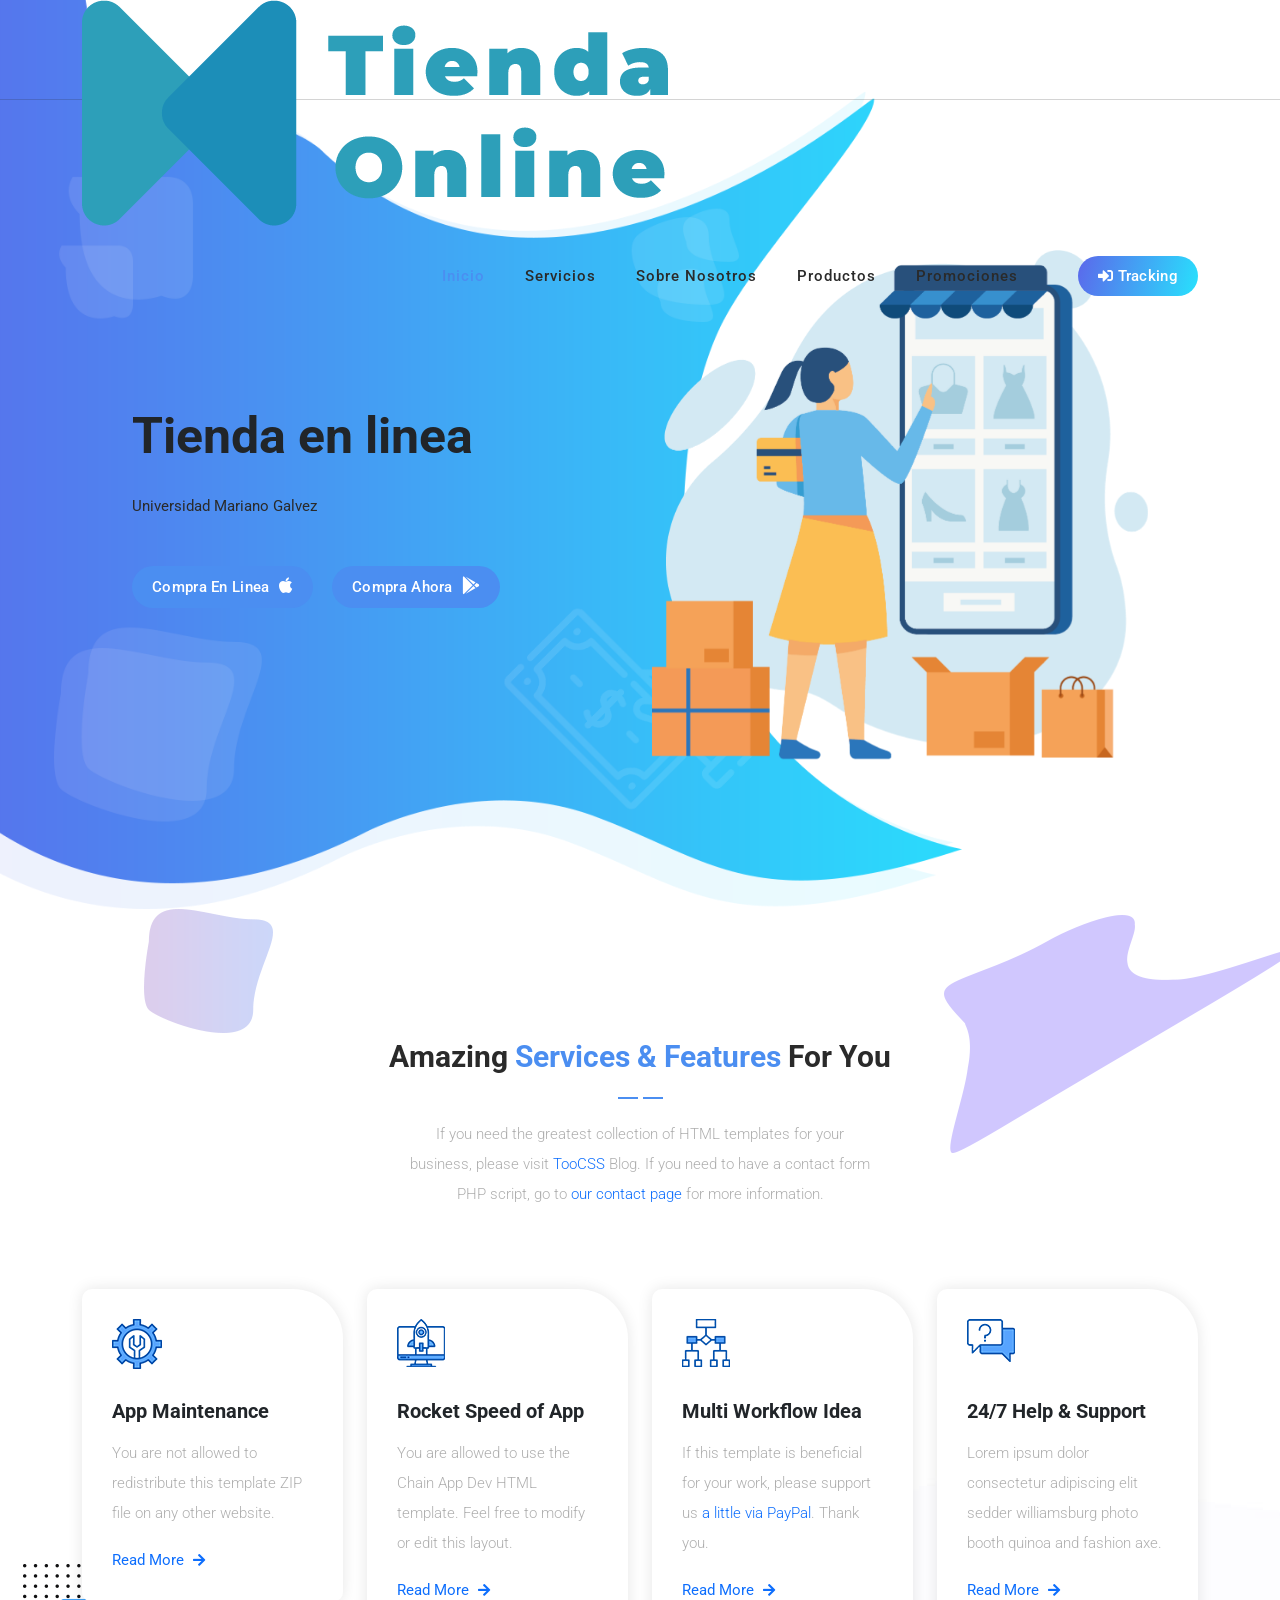
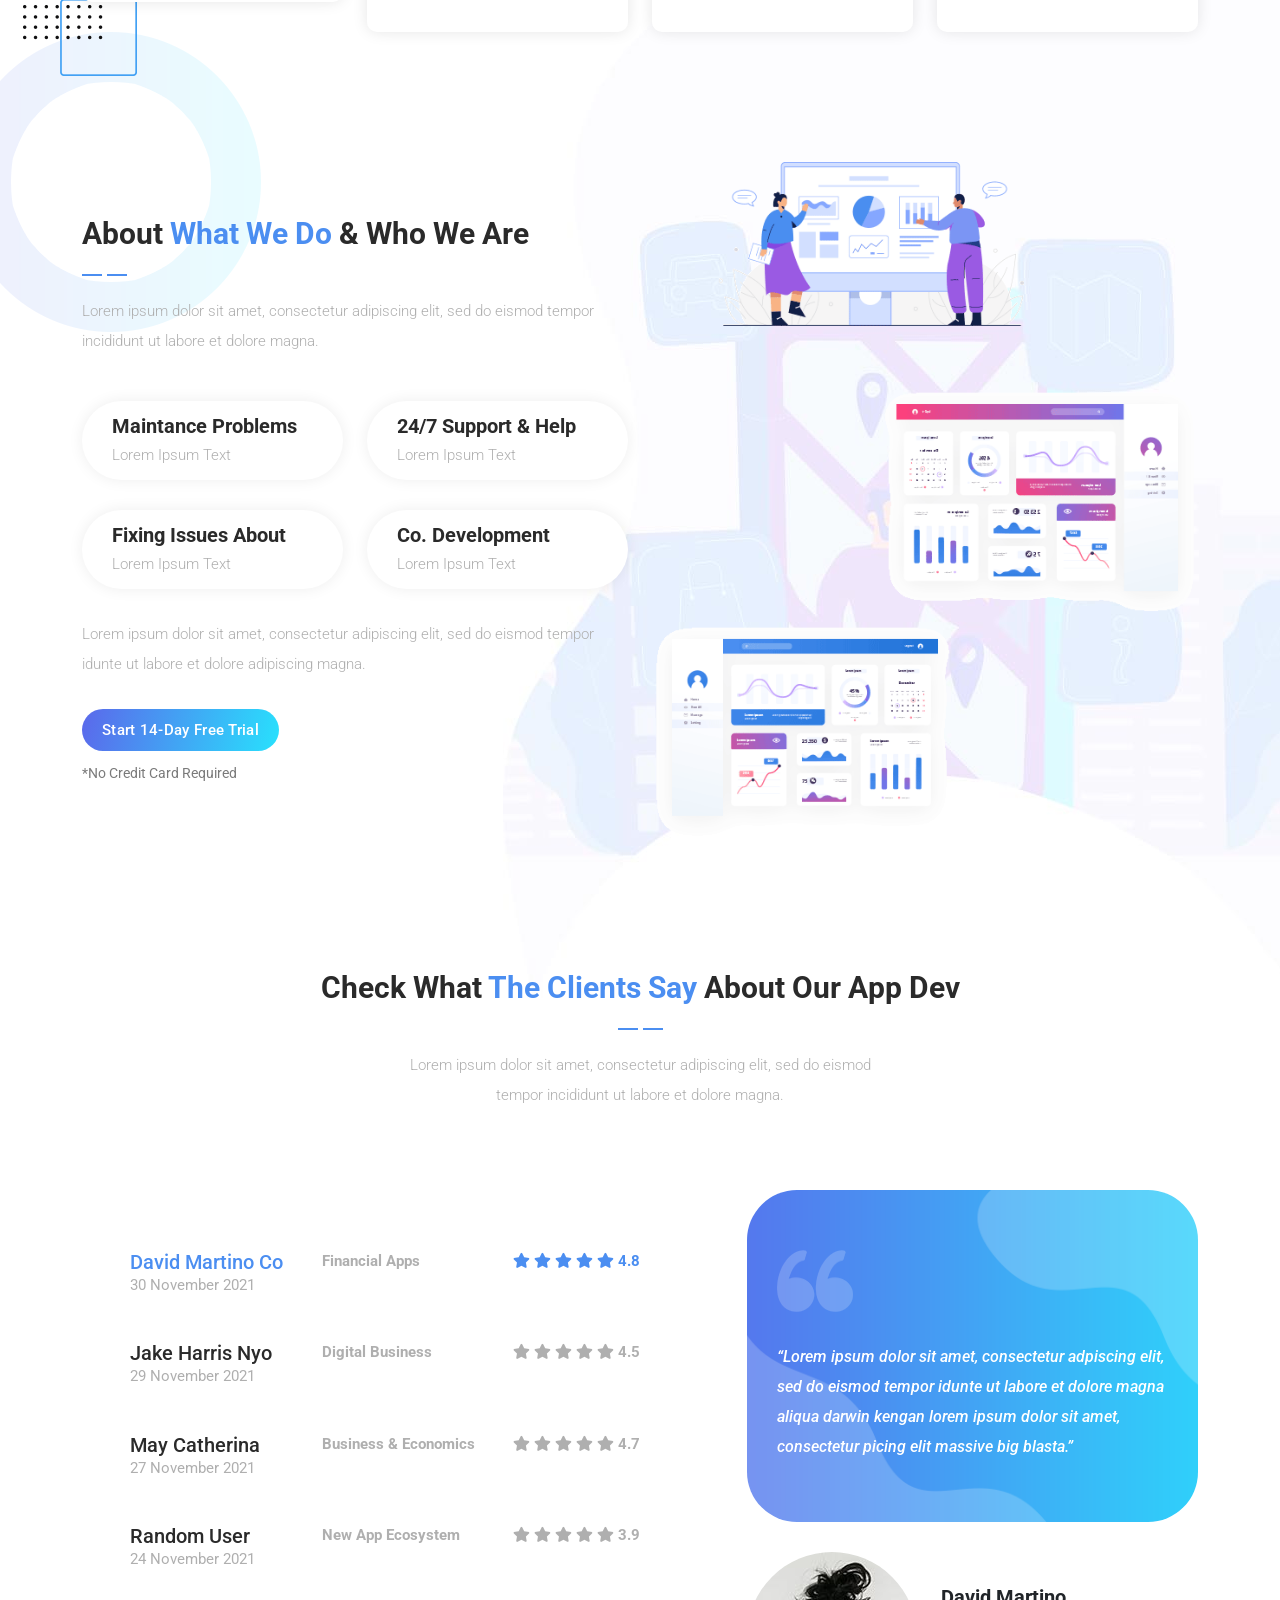
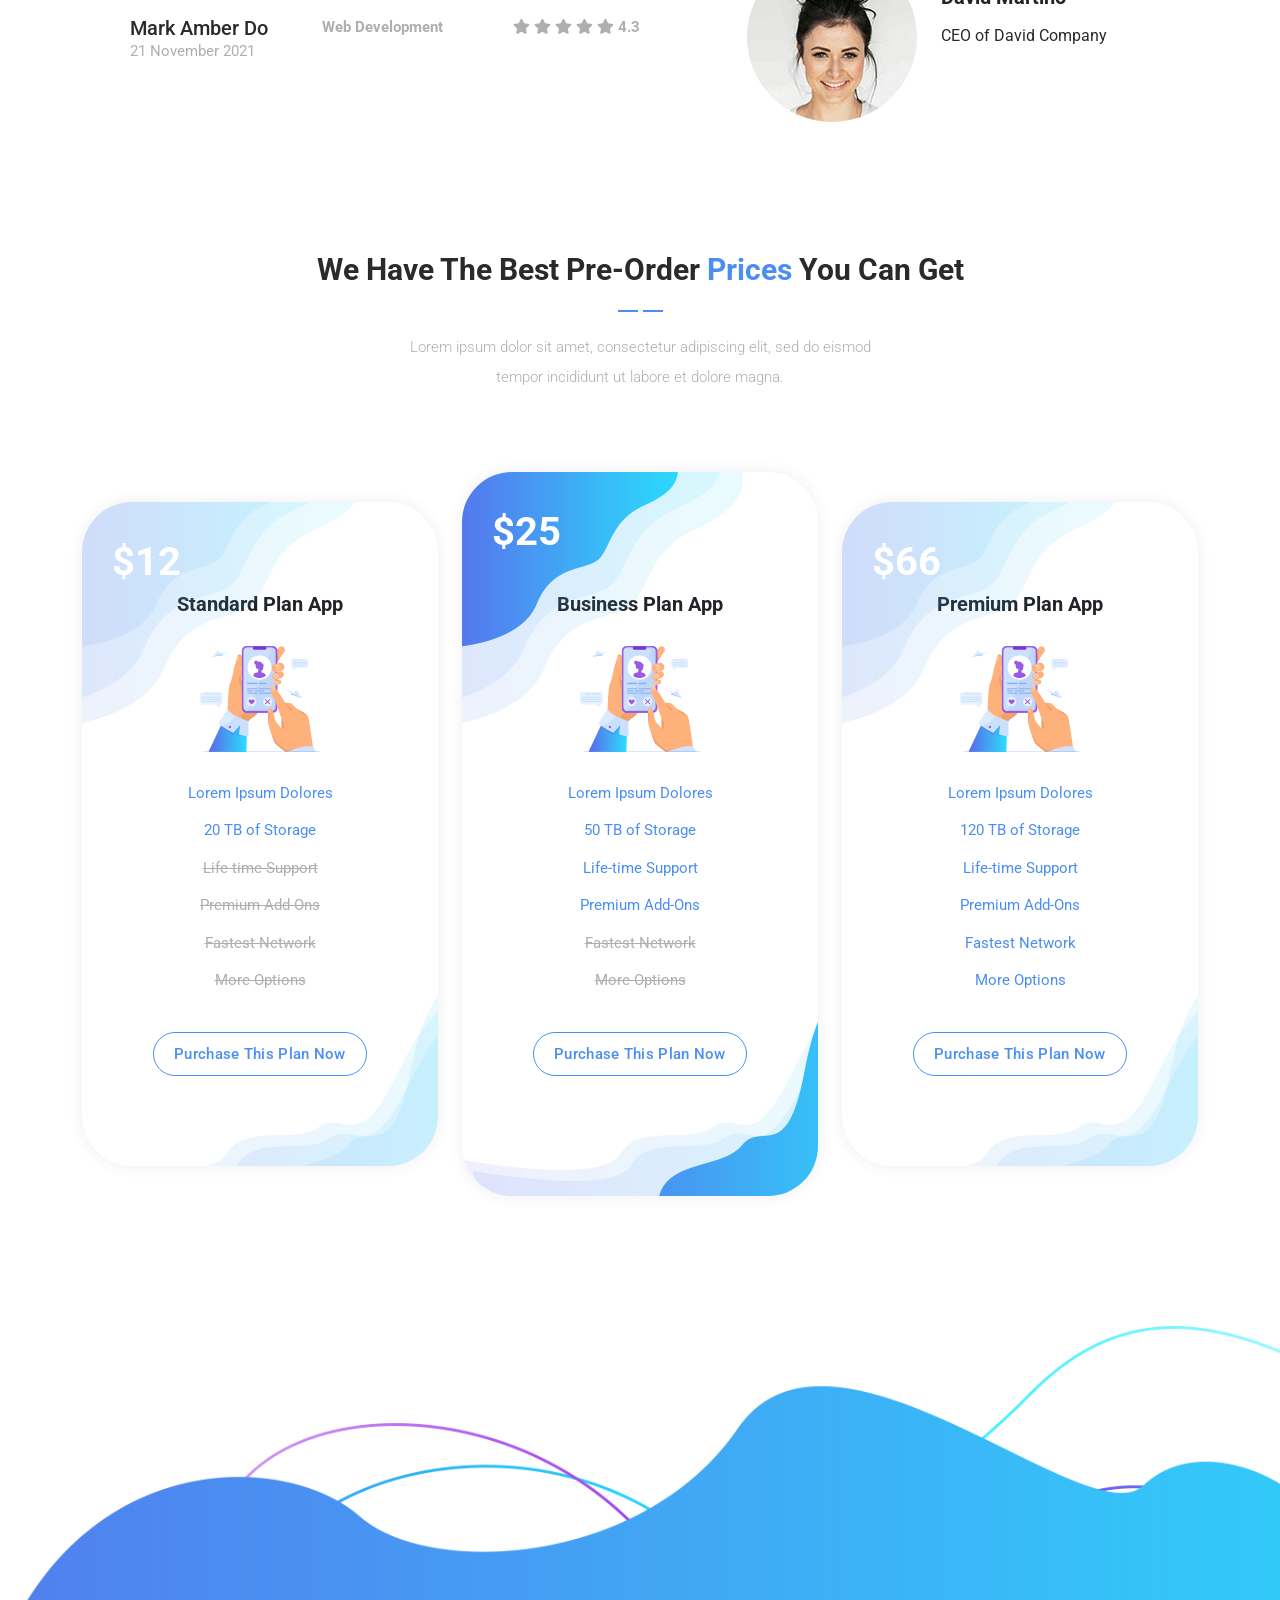
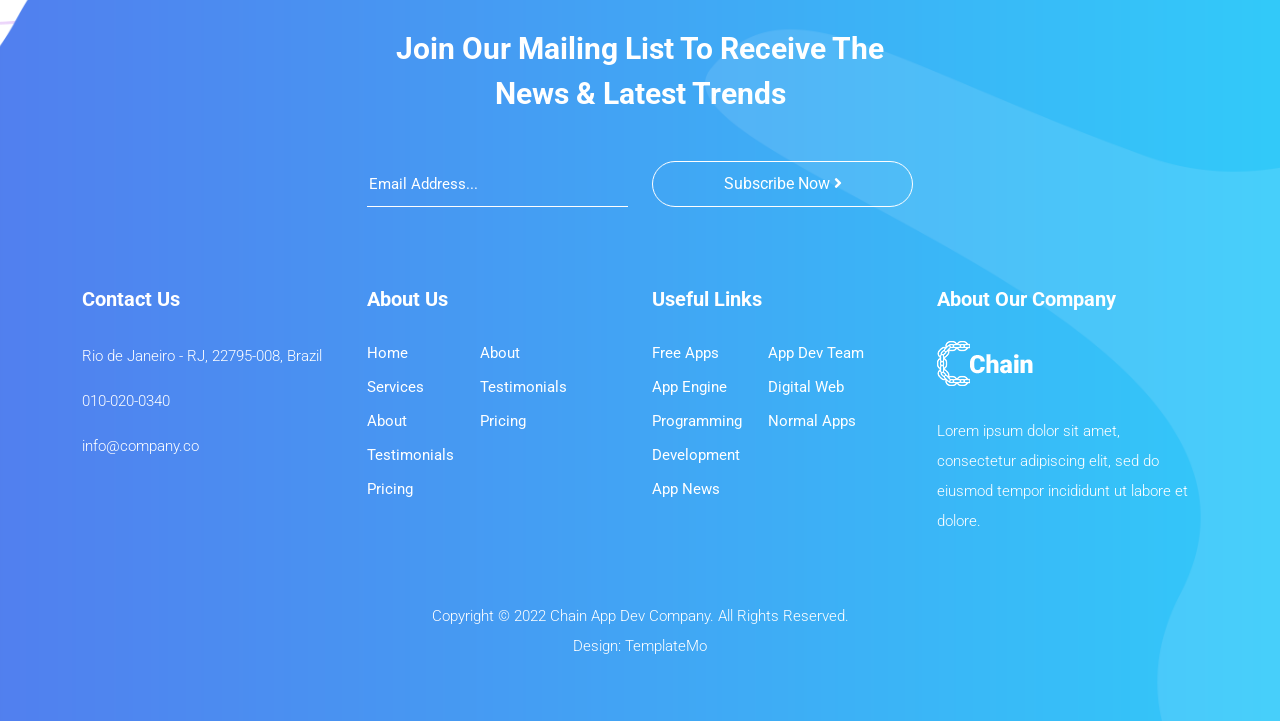
<file: PROYECTO/backup.html>
<!DOCTYPE html>
<html lang="en">

  <head>

    <meta charset="UTF-8">
    <meta name="viewport" content="width=device-width, initial-scale=1, shrink-to-fit=no">
    <meta name="description" content="">
    <meta name="author" content="">
    <link rel="preconnect" href="https://fonts.googleapis.com">
    <link rel="preconnect" href="https://fonts.gstatic.com" crossorigin>
    <link href="https://fonts.googleapis.com/css2?family=Roboto:wght@100;300;400;500;700;900&display=swap" rel="stylesheet">

    <title>tienda en linea</title>

    <!-- Bootstrap core CSS -->
    <link href="vendor/bootstrap/css/bootstrap.min.css" rel="stylesheet">

<!--

TemplateMo 570 Chain App Dev

https://templatemo.com/tm-570-chain-app-dev

-->

    <!-- Additional CSS Files -->
    <link rel="stylesheet" href="https://use.fontawesome.com/releases/v5.8.1/css/all.css" integrity="sha384-50oBUHEmvpQ+1lW4y57PTFmhCaXp0ML5d60M1M7uH2+nqUivzIebhndOJK28anvf" crossorigin="anonymous">
    <link rel="stylesheet" href="assets/css/templatemo-chain-app-dev.css">
    <link rel="stylesheet" href="assets/css/animated.css">
    <link rel="stylesheet" href="assets/css/owl.css">

  </head>

<body>

  <!-- ***** Preloader Start ***** -->
  <div id="js-preloader" class="js-preloader">
    <div class="preloader-inner">
      <span class="dot"></span>
      <div class="dots">
        <span></span>
        <span></span>
        <span></span>
      </div>
    </div>
  </div>
  <!-- ***** Preloader End ***** -->

  <!-- ***** Header Area Start ***** -->
  <header class="header-area header-sticky wow slideInDown" data-wow-duration="0.75s" data-wow-delay="0s">
    <div class="container">
      <div class="row">
        <div class="col-12">
          <nav class="main-nav">
            <!-- ***** Logo Start ***** -->
            <a href="index.html" class="logo">
              <img src="assets/images/logo.png" alt="Chain App Dev">
            </a>
            <!-- ***** Logo End ***** -->
            <!-- ***** Menu Start ***** -->
            <ul class="nav">
              <li class="scroll-to-section"><a href="#top" class="active">inicio</a></li>
              <li class="scroll-to-section"><a href="#services">servicios</a></li>
              <li class="scroll-to-section"><a href="#about">sobre nosotros</a></li>
              <li class="scroll-to-section"><a href="#pricing">productos</a></li>
              <li class="scroll-to-section"><a href="#newsletter">promociones</a></li>
              <li><div class="gradient-button"><a id="modal_trigger" href="#modal"><i class="fa fa-sign-in-alt"></i> tracking</a></div></li> 
            </ul>        
            <a class='menu-trigger'>
                <span>Menu</span>
            </a>
            <!-- ***** Menu End ***** -->
          </nav>
        </div>
      </div>
    </div>
  </header>
  <!-- ***** Header Area End ***** -->
  
  <div id="modal" class="popupContainer" style="display:none;">
    <div class="popupHeader">
        <span class="header_title">Login</span>
        <span class="modal_close"><i class="fa fa-times"></i></span>
    </div>

    <section class="popupBody">
        <!-- Social Login -->
        <div class="social_login">
            <div class="">
                <a href="#" class="social_box fb">
                    <span class="icon"><i class="fab fa-facebook"></i></span>
                    <span class="icon_title">Connect with Facebook</span>

                </a>

                <a href="#" class="social_box google">
                    <span class="icon"><i class="fab fa-google-plus"></i></span>
                    <span class="icon_title">Connect with Google</span>
                </a>
            </div>

            <div class="centeredText">
                <span>Or use your Email address</span>
            </div>

            <div class="action_btns">
                <div class="one_half"><a href="#" id="login_form" class="btn">Login</a></div>
                <div class="one_half last"><a href="#" id="register_form" class="btn">Sign up</a></div>
            </div>
        </div>

        <!-- Username & Password Login form -->
        <div class="user_login">
            <form>
                <label>Email / Username</label>
                <input type="text" />
                <br />

                <label>Password</label>
                <input type="password" />
                <br />

                <div class="checkbox">
                    <input id="remember" type="checkbox" />
                    <label for="remember">Remember me on this computer</label>
                </div>

                <div class="action_btns">
                    <div class="one_half"><a href="#" class="btn back_btn"><i class="fa fa-angle-double-left"></i> Back</a></div>
                    <div class="one_half last"><a href="#" class="btn btn_red">Login</a></div>
                </div>
            </form>

            <a href="#" class="forgot_password">Forgot password?</a>
        </div>

        <!-- Register Form -->
        <div class="user_register">
            <form>
                <label>Full Name</label>
                <input type="text" />
                <br />

                <label>Email Address</label>
                <input type="email" />
                <br />

                <label>Password</label>
                <input type="password" />
                <br />

                <div class="checkbox">
                    <input id="send_updates" type="checkbox" />
                    <label for="send_updates">Send me occasional email updates</label>
                </div>

                <div class="action_btns">
                    <div class="one_half"><a href="#" class="btn back_btn"><i class="fa fa-angle-double-left"></i> Back</a></div>
                    <div class="one_half last"><a href="#" class="btn btn_red">Register</a></div>
                </div>
            </form>
        </div>
    </section>
</div>

  <div class="main-banner wow fadeIn" id="top" data-wow-duration="1s" data-wow-delay="0.5s">
    <div class="container">
      <div class="row">
        <div class="col-lg-12">
          <div class="row">
            <div class="col-lg-6 align-self-center">
              <div class="left-content show-up header-text wow fadeInLeft" data-wow-duration="1s" data-wow-delay="1s">
                <div class="row">
                  <div class="col-lg-12">
                    <h2>Tienda en linea</h2>
                    <p>Universidad Mariano Galvez</p>
                  </div>
                  <div class="col-lg-12">
                    <div class="white-button first-button scroll-to-section">
                      <a href="#contact">Compra en linea <i class="fab fa-apple"></i></a>
                    </div>
                    <div class="white-button scroll-to-section">
                      <a href="#contact">compra ahora <i class="fab fa-google-play"></i></a>
                    </div>
                  </div>
                </div>
              </div>
            </div>
            <div class="col-lg-6">
              <div class="right-image wow fadeInRight" data-wow-duration="1s" data-wow-delay="0.5s">
                <img src="assets/images/fondo.png" alt="50%" width="10%" height="10%">
              </div>
            </div>
          </div>
        </div>
      </div>
    </div>
  </div>

  <div id="services" class="services section">
    <div class="container">
      <div class="row">
        <div class="col-lg-8 offset-lg-2">
          <div class="section-heading  wow fadeInDown" data-wow-duration="1s" data-wow-delay="0.5s">
            <h4>Amazing <em>Services &amp; Features</em> for you</h4>
            <img src="assets/images/heading-line-dec.png" alt="">
            <p>If you need the greatest collection of HTML templates for your business, please visit <a rel="nofollow" href="https://www.toocss.com/" target="_blank">TooCSS</a> Blog. If you need to have a contact form PHP script, go to <a href="https://templatemo.com/contact" target="_parent">our contact page</a> for more information.</p>
          </div>
        </div>
      </div>
    </div>
    <div class="container">
      <div class="row">
        <div class="col-lg-3">
          <div class="service-item first-service">
            <div class="icon"></div>
            <h4>App Maintenance</h4>
            <p>You are not allowed to redistribute this template ZIP file on any other website.</p>
            <div class="text-button">
              <a href="#">Read More <i class="fa fa-arrow-right"></i></a>
            </div>
          </div>
        </div>
        <div class="col-lg-3">
          <div class="service-item second-service">
            <div class="icon"></div>
            <h4>Rocket Speed of App</h4>
            <p>You are allowed to use the Chain App Dev HTML template. Feel free to modify or edit this layout.</p>
            <div class="text-button">
              <a href="#">Read More <i class="fa fa-arrow-right"></i></a>
            </div>
          </div>
        </div>
        <div class="col-lg-3">
          <div class="service-item third-service">
            <div class="icon"></div>
            <h4>Multi Workflow Idea</h4>
            <p>If this template is beneficial for your work, please support us <a rel="nofollow" href="https://paypal.me/templatemo" target="_blank">a little via PayPal</a>. Thank you.</p>
            <div class="text-button">
              <a href="#">Read More <i class="fa fa-arrow-right"></i></a>
            </div>
          </div>
        </div>
        <div class="col-lg-3">
          <div class="service-item fourth-service">
            <div class="icon"></div>
            <h4>24/7 Help &amp; Support</h4>
            <p>Lorem ipsum dolor consectetur adipiscing elit sedder williamsburg photo booth quinoa and fashion axe.</p>
            <div class="text-button">
              <a href="#">Read More <i class="fa fa-arrow-right"></i></a>
            </div>
          </div>
        </div>
      </div>
    </div>
  </div>

  <div id="about" class="about-us section">
    <div class="container">
      <div class="row">
        <div class="col-lg-6 align-self-center">
          <div class="section-heading">
            <h4>About <em>What We Do</em> &amp; Who We Are</h4>
            <img src="assets/images/heading-line-dec.png" alt="">
            <p>Lorem ipsum dolor sit amet, consectetur adipiscing elit, sed do eismod tempor incididunt ut labore et dolore magna.</p>
          </div>
          <div class="row">
            <div class="col-lg-6">
              <div class="box-item">
                <h4><a href="#">Maintance Problems</a></h4>
                <p>Lorem Ipsum Text</p>
              </div>
            </div>
            <div class="col-lg-6">
              <div class="box-item">
                <h4><a href="#">24/7 Support &amp; Help</a></h4>
                <p>Lorem Ipsum Text</p>
              </div>
            </div>
            <div class="col-lg-6">
              <div class="box-item">
                <h4><a href="#">Fixing Issues About</a></h4>
                <p>Lorem Ipsum Text</p>
              </div>
            </div>
            <div class="col-lg-6">
              <div class="box-item">
                <h4><a href="#">Co. Development</a></h4>
                <p>Lorem Ipsum Text</p>
              </div>
            </div>
            <div class="col-lg-12">
              <p>Lorem ipsum dolor sit amet, consectetur adipiscing elit, sed do eismod tempor idunte ut labore et dolore adipiscing  magna.</p>
              <div class="gradient-button">
                <a href="#">Start 14-Day Free Trial</a>
              </div>
              <span>*No Credit Card Required</span>
            </div>
          </div>
        </div>
        <div class="col-lg-6">
          <div class="right-image">
            <img src="assets/images/about-right-dec.png" alt="">
          </div>
        </div>
      </div>
    </div>
  </div>

  <div id="clients" class="the-clients">
    <div class="container">
      <div class="row">
        <div class="col-lg-8 offset-lg-2">
          <div class="section-heading">
            <h4>Check What <em>The Clients Say</em> About Our App Dev</h4>
            <img src="assets/images/heading-line-dec.png" alt="">
            <p>Lorem ipsum dolor sit amet, consectetur adipiscing elit, sed do eismod tempor incididunt ut labore et dolore magna.</p>
          </div>
        </div>
        <div class="col-lg-12">
          <div class="naccs">
            <div class="grid">
              <div class="row">
                <div class="col-lg-7 align-self-center">
                  <div class="menu">
                    <div class="first-thumb active">
                      <div class="thumb">
                        <div class="row">
                          <div class="col-lg-4 col-sm-4 col-12">
                            <h4>David Martino Co</h4>
                            <span class="date">30 November 2021</span>
                          </div>
                          <div class="col-lg-4 col-sm-4 d-none d-sm-block">
                            <span class="category">Financial Apps</span>
                          </div>
                          <div class="col-lg-4 col-sm-4 col-12">
                              <i class="fa fa-star"></i>
                              <i class="fa fa-star"></i>
                              <i class="fa fa-star"></i>
                              <i class="fa fa-star"></i>
                              <i class="fa fa-star"></i>
                              <span class="rating">4.8</span>
                          </div>
                        </div>
                      </div>
                    </div>
                    <div>
                      <div class="thumb">
                        <div class="row">
                          <div class="col-lg-4 col-sm-4 col-12">
                            <h4>Jake Harris Nyo</h4>
                            <span class="date">29 November 2021</span>
                          </div>
                          <div class="col-lg-4 col-sm-4 d-none d-sm-block">
                            <span class="category">Digital Business</span>
                          </div>
                          <div class="col-lg-4 col-sm-4 col-12">
                              <i class="fa fa-star"></i>
                              <i class="fa fa-star"></i>
                              <i class="fa fa-star"></i>
                              <i class="fa fa-star"></i>
                              <i class="fa fa-star"></i>
                              <span class="rating">4.5</span>
                          </div>
                        </div>
                      </div>
                    </div>
                    <div>
                      <div class="thumb">
                        <div class="row">
                          <div class="col-lg-4 col-sm-4 col-12">
                            <h4>May Catherina</h4>
                            <span class="date">27 November 2021</span>
                          </div>
                          <div class="col-lg-4 col-sm-4 d-none d-sm-block">
                            <span class="category">Business &amp; Economics</span>
                          </div>
                          <div class="col-lg-4 col-sm-4 col-12">
                              <i class="fa fa-star"></i>
                              <i class="fa fa-star"></i>
                              <i class="fa fa-star"></i>
                              <i class="fa fa-star"></i>
                              <i class="fa fa-star"></i>
                              <span class="rating">4.7</span>
                          </div>
                        </div>
                      </div>
                    </div>
                    <div>
                      <div class="thumb">
                        <div class="row">
                          <div class="col-lg-4 col-sm-4 col-12">
                            <h4>Random User</h4>
                            <span class="date">24 November 2021</span>
                          </div>
                          <div class="col-lg-4 col-sm-4 d-none d-sm-block">
                            <span class="category">New App Ecosystem</span>
                          </div>
                          <div class="col-lg-4 col-sm-4 col-12">
                              <i class="fa fa-star"></i>
                              <i class="fa fa-star"></i>
                              <i class="fa fa-star"></i>
                              <i class="fa fa-star"></i>
                              <i class="fa fa-star"></i>
                              <span class="rating">3.9</span>
                          </div>
                        </div>
                      </div>
                    </div>
                    <div class="last-thumb">
                      <div class="thumb">
                        <div class="row">
                          <div class="col-lg-4 col-sm-4 col-12">
                            <h4>Mark Amber Do</h4>
                            <span class="date">21 November 2021</span>
                          </div>
                          <div class="col-lg-4 col-sm-4 d-none d-sm-block">
                            <span class="category">Web Development</span>
                          </div>
                          <div class="col-lg-4 col-sm-4 col-12">
                              <i class="fa fa-star"></i>
                              <i class="fa fa-star"></i>
                              <i class="fa fa-star"></i>
                              <i class="fa fa-star"></i>
                              <i class="fa fa-star"></i>
                              <span class="rating">4.3</span>
                          </div>
                        </div>
                      </div>
                    </div>
                  </div>
                </div> 
                <div class="col-lg-5">
                  <ul class="nacc">
                    <li class="active">
                      <div>
                        <div class="thumb">
                          <div class="row">
                            <div class="col-lg-12">
                              <div class="client-content">
                                <img src="assets/images/quote.png" alt="">
                                <p>“Lorem ipsum dolor sit amet, consectetur adpiscing elit, sed do eismod tempor idunte ut labore et dolore magna aliqua darwin kengan
                                  lorem ipsum dolor sit amet, consectetur picing elit massive big blasta.”</p>
                              </div>
                              <div class="down-content">
                                <img src="assets/images/client-image.jpg" alt="">
                                <div class="right-content">
                                  <h4>David Martino</h4>
                                  <span>CEO of David Company</span>
                                </div>
                              </div>
                            </div>
                          </div>
                        </div>
                      </div>
                    </li>
                    <li>
                      <div>
                        <div class="thumb">
                          <div class="row">
                            <div class="col-lg-12">
                              <div class="client-content">
                                <img src="assets/images/quote.png" alt="">
                                <p>“CTO, Lorem ipsum dolor sit amet, consectetur adpiscing elit, sed do eismod tempor idunte ut labore et dolore magna aliqua darwin kengan
                                  lorem ipsum dolor sit amet, consectetur picing elit massive big blasta.”</p>
                              </div>
                              <div class="down-content">
                                <img src="assets/images/client-image.jpg" alt="">
                                <div class="right-content">
                                  <h4>Jake H. Nyo</h4>
                                  <span>CTO of Digital Company</span>
                                </div>
                              </div>
                            </div>
                          </div>
                        </div>
                      </div>
                    </li>
                    <li>
                      <div>
                        <div class="thumb">
                          <div class="row">
                            <div class="col-lg-12">
                              <div class="client-content">
                                <img src="assets/images/quote.png" alt="">
                                <p>“May, Lorem ipsum dolor sit amet, consectetur adpiscing elit, sed do eismod tempor idunte ut labore et dolore magna aliqua darwin kengan
                                  lorem ipsum dolor sit amet, consectetur picing elit massive big blasta.”</p>
                              </div>
                              <div class="down-content">
                                <img src="assets/images/client-image.jpg" alt="">
                                <div class="right-content">
                                  <h4>May C.</h4>
                                  <span>Founder of Catherina Co.</span>
                                </div>
                              </div>
                            </div>
                          </div>
                        </div>
                      </div>
                    </li>
                    <li>
                      <div>
                        <div class="thumb">
                          <div class="row">
                            <div class="col-lg-12">
                              <div class="client-content">
                                <img src="assets/images/quote.png" alt="">
                                <p>“Lorem ipsum dolor sit amet, consectetur adpiscing elit, sed do eismod tempor idunte ut labore et dolore magna aliqua darwin kengan
                                  lorem ipsum dolor sit amet, consectetur picing elit massive big blasta.”</p>
                              </div>
                              <div class="down-content">
                                <img src="assets/images/client-image.jpg" alt="">
                                <div class="right-content">
                                  <h4>Random Staff</h4>
                                  <span>Manager, Digital Company</span>
                                </div>
                              </div>
                            </div>
                          </div>
                        </div>
                      </div>
                    </li>
                    <li>
                      <div>
                        <div class="thumb">
                          <div class="row">
                            <div class="col-lg-12">
                              <div class="client-content">
                                <img src="assets/images/quote.png" alt="">
                                <p>“Mark, Lorem ipsum dolor sit amet, consectetur adpiscing elit, sed do eismod tempor idunte ut labore et dolore magna aliqua darwin kengan
                                  lorem ipsum dolor sit amet, consectetur picing elit massive big blasta.”</p>
                              </div>
                              <div class="down-content">
                                <img src="assets/images/client-image.jpg" alt="">
                                <div class="right-content">
                                  <h4>Mark Am</h4>
                                  <span>CTO, Amber Do Company</span>
                                </div>
                              </div>
                            </div>
                          </div>
                        </div>
                      </div>
                    </li>
                  </ul>
                </div>          
              </div>
            </div>
          </div>
        </div>
      </div>
    </div>
  </div>

  <div id="pricing" class="pricing-tables">
    <div class="container">
      <div class="row">
        <div class="col-lg-8 offset-lg-2">
          <div class="section-heading">
            <h4>We Have The Best Pre-Order <em>Prices</em> You Can Get</h4>
            <img src="assets/images/heading-line-dec.png" alt="">
            <p>Lorem ipsum dolor sit amet, consectetur adipiscing elit, sed do eismod tempor incididunt ut labore et dolore magna.</p>
          </div>
        </div>
        <div class="col-lg-4">
          <div class="pricing-item-regular">
            <span class="price">$12</span>
            <h4>Standard Plan App</h4>
            <div class="icon">
              <img src="assets/images/pricing-table-01.png" alt="">
            </div>
            <ul>
              <li>Lorem Ipsum Dolores</li>
              <li>20 TB of Storage</li>
              <li class="non-function">Life-time Support</li>
              <li class="non-function">Premium Add-Ons</li>
              <li class="non-function">Fastest Network</li>
              <li class="non-function">More Options</li>
            </ul>
            <div class="border-button">
              <a href="#">Purchase This Plan Now</a>
            </div>
          </div>
        </div>
        <div class="col-lg-4">
          <div class="pricing-item-pro">
            <span class="price">$25</span>
            <h4>Business Plan App</h4>
            <div class="icon">
              <img src="assets/images/pricing-table-01.png" alt="">
            </div>
            <ul>
              <li>Lorem Ipsum Dolores</li>
              <li>50 TB of Storage</li>
              <li>Life-time Support</li>
              <li>Premium Add-Ons</li>
              <li class="non-function">Fastest Network</li>
              <li class="non-function">More Options</li>
            </ul>
            <div class="border-button">
              <a href="#">Purchase This Plan Now</a>
            </div>
          </div>
        </div>
        <div class="col-lg-4">
          <div class="pricing-item-regular">
            <span class="price">$66</span>
            <h4>Premium Plan App</h4>
            <div class="icon">
              <img src="assets/images/pricing-table-01.png" alt="">
            </div>
            <ul>
              <li>Lorem Ipsum Dolores</li>
              <li>120 TB of Storage</li>
              <li>Life-time Support</li>
              <li>Premium Add-Ons</li>
              <li>Fastest Network</li>
              <li>More Options</li>
            </ul>
            <div class="border-button">
              <a href="#">Purchase This Plan Now</a>
            </div>
          </div>
        </div>
      </div>
    </div>
  </div> 

  <footer id="newsletter">
    <div class="container">
      <div class="row">
        <div class="col-lg-8 offset-lg-2">
          <div class="section-heading">
            <h4>Join our mailing list to receive the news &amp; latest trends</h4>
          </div>
        </div>
        <div class="col-lg-6 offset-lg-3">
          <form id="search" action="#" method="GET">
            <div class="row">
              <div class="col-lg-6 col-sm-6">
                <fieldset>
                  <input type="address" name="address" class="email" placeholder="Email Address..." autocomplete="on" required>
                </fieldset>
              </div>
              <div class="col-lg-6 col-sm-6">
                <fieldset>
                  <button type="submit" class="main-button">Subscribe Now <i class="fa fa-angle-right"></i></button>
                </fieldset>
              </div>
            </div>
          </form>
        </div>
      </div>
      <div class="row">
        <div class="col-lg-3">
          <div class="footer-widget">
            <h4>Contact Us</h4>
            <p>Rio de Janeiro - RJ, 22795-008, Brazil</p>
            <p><a href="#">010-020-0340</a></p>
            <p><a href="#">info@company.co</a></p>
          </div>
        </div>
        <div class="col-lg-3">
          <div class="footer-widget">
            <h4>About Us</h4>
            <ul>
              <li><a href="#">Home</a></li>
              <li><a href="#">Services</a></li>
              <li><a href="#">About</a></li>
              <li><a href="#">Testimonials</a></li>
              <li><a href="#">Pricing</a></li>
            </ul>
            <ul>
              <li><a href="#">About</a></li>
              <li><a href="#">Testimonials</a></li>
              <li><a href="#">Pricing</a></li>
            </ul>
          </div>
        </div>
        <div class="col-lg-3">
          <div class="footer-widget">
            <h4>Useful Links</h4>
            <ul>
              <li><a href="#">Free Apps</a></li>
              <li><a href="#">App Engine</a></li>
              <li><a href="#">Programming</a></li>
              <li><a href="#">Development</a></li>
              <li><a href="#">App News</a></li>
            </ul>
            <ul>
              <li><a href="#">App Dev Team</a></li>
              <li><a href="#">Digital Web</a></li>
              <li><a href="#">Normal Apps</a></li>
            </ul>
          </div>
        </div>
        <div class="col-lg-3">
          <div class="footer-widget">
            <h4>About Our Company</h4>
            <div class="logo">
              <img src="assets/images/white-logo.png" alt="">
            </div>
            <p>Lorem ipsum dolor sit amet, consectetur adipiscing elit, sed do eiusmod tempor incididunt ut labore et dolore.</p>
          </div>
        </div>
        <div class="col-lg-12">
          <div class="copyright-text">
            <p>Copyright © 2022 Chain App Dev Company. All Rights Reserved. 
          <br>Design: <a href="https://templatemo.com/" target="_blank" title="css templates">TemplateMo</a></p>
          </div>
        </div>
      </div>
    </div>
  </footer>


  <!-- Scripts -->
  <script src="vendor/jquery/jquery.min.js"></script>
  <script src="vendor/bootstrap/js/bootstrap.bundle.min.js"></script>
  <script src="assets/js/owl-carousel.js"></script>
  <script src="assets/js/animation.js"></script>
  <script src="assets/js/imagesloaded.js"></script>
  <script src="assets/js/popup.js"></script>
  <script src="assets/js/custom.js"></script>
</body>
</html>
</file>
<file: PROYECTO/assets/css/templatemo-chain-app-dev.css>
/*

TemplateMo 570 Chain App Dev

https://templatemo.com/tm-570-chain-app-dev

*/

/* ---------------------------------------------
Table of contents
------------------------------------------------
01. font & reset css
02. reset
03. global styles
04. header
05. banner
06. features
07. testimonials
08. contact
09. footer
10. preloader
11. search
12. portfolio

--------------------------------------------- */
/* 
---------------------------------------------
font & reset css
--------------------------------------------- 
*/
/* 
---------------------------------------------
reset
--------------------------------------------- 
*/
html, body, div, span, applet, object, iframe, h1, h2, h3, h4, h5, h6, p, blockquote, div
pre, a, abbr, acronym, address, big, cite, code, del, dfn, em, font, img, ins, kbd, q,
s, samp, small, strike, strong, sub, sup, tt, var, b, u, i, center, dl, dt, dd, ol, ul, li,
figure, header, nav, section, article, aside, footer, figcaption {
  margin: 0;
  padding: 0;
  border: 0;
  outline: 0;
}

/* clear fix */
.grid:after {
  content: '';
  display: block;
  clear: both;
}

/* ---- .grid-item ---- */

.grid-sizer,
.grid-item {
  width: 50%;
}

.grid-item {
  float: left;
}

.grid-item img {
  display: block;
  max-width: 100%;
}

.clearfix:after {
  content: ".";
  display: block;
  clear: both;
  visibility: hidden;
  line-height: 0;
  height: 0;
}

.clearfix {
  display: inline-block;
}

html[xmlns] .clearfix {
  display: block;
}

* html .clearfix {
  height: 1%;
}

ul, li {
  padding: 0;
  margin: 0;
  list-style: none;
}

header, nav, section, article, aside, footer, hgroup {
  display: block;
}

* {
  box-sizing: border-box;
}

html, body {
  font-family: 'Roboto', sans-serif;
  font-weight: 400;
  background-color: #fff;
  -ms-text-size-adjust: 100%;
  -webkit-font-smoothing: antialiased;
  -moz-osx-font-smoothing: grayscale;
}

a {
  text-decoration: none !important;
}

h1, h2, h3, h4, h5, h6 {
  margin-top: 0px;
  margin-bottom: 0px;
}

ul {
  margin-bottom: 0px;
}

p {
  font-size: 15px;
  line-height: 30px;
  font-weight: 300;
  color: #afafaf;
}

img {
  width: 100%;
  overflow: hidden;
}

/* 
---------------------------------------------
global styles
--------------------------------------------- 
*/
html,
body {
  background: #fff;
  font-family: 'Roboto', sans-serif;
}

::selection {
  background: #4b8ef1;
  color: #fff !important;
}

::-moz-selection {
  background: #4b8ef1;
  color: #fff !important;
}

@media (max-width: 991px) {
  html, body {
    overflow-x: hidden;
  }
  .mobile-top-fix {
    margin-top: 30px;
    margin-bottom: 0px;
  }
  .mobile-bottom-fix {
    margin-bottom: 30px;
  }
  .mobile-bottom-fix-big {
    margin-bottom: 60px;
  }
}

.section-heading {
  position: relative;
  z-index: 2;
}

.section-heading h4 {
  color: #2a2a2a;
  font-size: 30px;
  font-weight: 700;
  text-transform: capitalize;
  margin-bottom: 10px;
}

.section-heading h4 em {
  font-style: normal;
  color: #4b8ef1;
}

.section-heading img {
  width: 45px;
  height: 2px;
}

.section-heading p {
  margin-top: 10px;
}

.show-up {
  position: relative;
  z-index: 2;
}

.white-button a {
  display: inline-block !important;
  padding: 10px 20px !important;
  color: #4b8ef1 !important;
  text-transform: capitalize;
  font-size: 15px;
  background-color: #fff;
  border-radius: 23px;
  font-weight: 500 !important;
  letter-spacing: 0.3px !important;
  transition: all .5s;
}

.white-button a i {
  margin-left: 5px;
  font-size: 18px;
}

.white-button a:hover {
  background-color: #4b8ef1;
  color: #fff !important;
}

.text-button a {
  font-size: 15px;
}

.text-button a i {
  margin-left: 5px;
  font-size: 14px;
  transition: all .3s;
}

.text-button a:hover i {
  margin-left: 8px;
}

.gradient-button a {
  display: inline-block !important;
  padding: 10px 20px !important;
  color: #fff !important;
  text-transform: capitalize;
  font-size: 15px;
  background: rgb(19,175,240);
  background: linear-gradient(105deg, rgba(91,104,235,1) 0%, rgba(40,225,253,1) 100%);
  border-radius: 23px;
  font-weight: 500 !important;
  letter-spacing: 0.3px !important;
  transition: all .5s;
}

.gradient-button a:hover {
  color: #fff !important;
  background: rgb(19,175,240);
  background: linear-gradient(105deg, rgba(91,104,235,1) 0%, rgba(40,225,253,1) 100%);
}

.border-button a {
  display: inline-block !important;
  padding: 10px 20px !important;
  color: #4b8ef1 !important;
  border: 1px solid #4b8ef1;
  text-transform: capitalize;
  font-size: 15px;
  display: inline-block;
  background-color: #fff;
  border-radius: 23px;
  font-weight: 500 !important;
  letter-spacing: 0.3px !important;
  transition: all .5s;
}

.border-button a:hover {
  background-color: #4b8ef1;
  color: #fff !important;
}


/* 
---------------------------------------------
header
--------------------------------------------- 
*/

.background-header {
  background-color: #fff !important;
  height: 80px!important;
  border-bottom: none !important;
  position: fixed!important;
  top: 0px;
  left: 0px;
  right: 0px;
  box-shadow: 0px 5px 8px rgba(0,0,0,0.03);
}

.background-header .logo,
.background-header .main-nav .nav li a {
  color: #fff;
}

.background-header .main-nav .nav li:hover a {
  color: #4b8ef1;
}

.background-header .nav li a.active {
  position: relative;
  color: #fff;
}

.background-header .nav li a.active:after {
  position: absolute;
  width: 100%;
  height: 1px;
  background-color: #4b8ef1;
  content: '';
  left: 50%;
  bottom: -20px;
  transform: translateX(-50%);
}

.background-header .nav li:last-child a.active:after {
  background-color: transparent;
}

.header-area {
  background-color: transparent;
  border-bottom: 1px solid rgba(42,42,42,0.2);
  position: absolute;
  left: 0px;
  right: 0px;
  z-index: 100;
  height: 100px;
  -webkit-transition: all .5s ease 0s;
  -moz-transition: all .5s ease 0s;
  -o-transition: all .5s ease 0s;
  transition: all .5s ease 0s;
}

.header-area .main-nav {
  min-height: 80px;
  background: transparent;
}

.header-area .main-nav .logo {
  float: left;
  -webkit-transition: all 0.3s ease 0s;
  -moz-transition: all 0.3s ease 0s;
  -o-transition: all 0.3s ease 0s;
  transition: all 0.3s ease 0s;
}

.header-area .main-nav .logo {
    line-height: 100px;
    float: left;
    -webkit-transition: all 0.3s ease 0s;
    -moz-transition: all 0.3s ease 0s;
    -o-transition: all 0.3s ease 0s;
    transition: all 0.3s ease 0s;
}

.background-header .main-nav .logo {
  line-height: 80px;
}

.background-header .main-nav .nav {
  margin-top: 20px !important;
}

.header-area .main-nav .nav {
  float: right;
  margin-top: 30px;
  margin-right: 0px;
  background-color: transparent;
  -webkit-transition: all 0.3s ease 0s;
  -moz-transition: all 0.3s ease 0s;
  -o-transition: all 0.3s ease 0s;
  transition: all 0.3s ease 0s;
  position: relative;
  z-index: 999;
}

.header-area .main-nav .nav li {
  padding-left: 20px;
  padding-right: 20px;
}

.header-area .main-nav .nav li:nth-child(6) {
  padding-right: 0px;
  padding-left: 40px;
}

.header-area .main-nav .nav li:last-child a ,
.background-header .main-nav .nav li:last-child a,
.header-area .main-nav .nav li:nth-child(6) a ,
.background-header .main-nav .nav li:nth-child(6) a {
  padding: 0px 20px !important;
  font-weight: 400;
}

.header-area .main-nav .nav li:last-child a:hover ,
.background-header .main-nav .nav li:last-child a:hover,
.header-area .main-nav .nav li:nth-child(6) a:hover ,
.background-header .main-nav .nav li:nth-child(6) a:hover {
  color: #fff !important;
}

.header-area .main-nav .nav li a {
  display: block;
  font-weight: 500;
  font-size: 15px;
  color: #2a2a2a;
  text-transform: capitalize;
  -webkit-transition: all 0.3s ease 0s;
  -moz-transition: all 0.3s ease 0s;
  -o-transition: all 0.3s ease 0s;
  transition: all 0.3s ease 0s;
  height: 40px;
  line-height: 40px;
  border: transparent;
  letter-spacing: 1px;
}

.header-area .main-nav .nav li:hover a,
.header-area .main-nav .nav li a.active {
  color: #4b8ef1!important;
}

.header-area .main-nav .nav li:last-child a.active {
  color: #fff !important;
}

.background-header .main-nav .nav li:hover a,
.background-header .main-nav .nav li a.active {
  color: #4b8ef1!important;
  opacity: 1;
}

.header-area .main-nav .nav li.submenu {
  position: relative;
  padding-right: 30px;
}

.header-area .main-nav .nav li.submenu:after {
  font-family: FontAwesome;
  content: "\f107";
  font-size: 12px;
  color: #2a2a2a;
  position: absolute;
  right: 18px;
  top: 12px;
}

.background-header .main-nav .nav li.submenu:after {
  color: #2a2a2a;
}

.header-area .main-nav .nav li.submenu ul {
  position: absolute;
  width: 200px;
  box-shadow: 0 2px 28px 0 rgba(0, 0, 0, 0.06);
  overflow: hidden;
  top: 50px;
  opacity: 0;
  transform: translateY(+2em);
  visibility: hidden;
  z-index: -1;
  transition: all 0.3s ease-in-out 0s, visibility 0s linear 0.3s, z-index 0s linear 0.01s;
}

.header-area .main-nav .nav li.submenu ul li {
  margin-left: 0px;
  padding-left: 0px;
  padding-right: 0px;
}

.header-area .main-nav .nav li.submenu ul li a {
  opacity: 1;
  display: block;
  background: #f7f7f7;
  color: #2a2a2a!important;
  padding-left: 20px;
  height: 40px;
  line-height: 40px;
  -webkit-transition: all 0.3s ease 0s;
  -moz-transition: all 0.3s ease 0s;
  -o-transition: all 0.3s ease 0s;
  transition: all 0.3s ease 0s;
  position: relative;
  font-size: 13px;
  font-weight: 400;
  border-bottom: 1px solid #eee;
}

.header-area .main-nav .nav li.submenu ul li a:hover {
  background: #fff;
  color: #4b8ef1!important;
  padding-left: 25px;
}

.header-area .main-nav .nav li.submenu ul li a:hover:before {
  width: 3px;
}

.header-area .main-nav .nav li.submenu:hover ul {
  visibility: visible;
  opacity: 1;
  z-index: 1;
  transform: translateY(0%);
  transition-delay: 0s, 0s, 0.3s;
}

.header-area .main-nav .menu-trigger {
  cursor: pointer;
  display: block;
  position: absolute;
  top: 33px;
  width: 32px;
  height: 40px;
  text-indent: -9999em;
  z-index: 99;
  right: 40px;
  display: none;
}

.background-header .main-nav .menu-trigger {
  top: 23px;
}

.header-area .main-nav .menu-trigger span,
.header-area .main-nav .menu-trigger span:before,
.header-area .main-nav .menu-trigger span:after {
  -moz-transition: all 0.4s;
  -o-transition: all 0.4s;
  -webkit-transition: all 0.4s;
  transition: all 0.4s;
  background-color: #2a2a2a;
  display: block;
  position: absolute;
  width: 30px;
  height: 2px;
  left: 0;
}

.background-header .main-nav .menu-trigger span,
.background-header .main-nav .menu-trigger span:before,
.background-header .main-nav .menu-trigger span:after {
  background-color: #2a2a2a;
}

.header-area .main-nav .menu-trigger span:before,
.header-area .main-nav .menu-trigger span:after {
  -moz-transition: all 0.4s;
  -o-transition: all 0.4s;
  -webkit-transition: all 0.4s;
  transition: all 0.4s;
  background-color: #2a2a2a;
  display: block;
  position: absolute;
  width: 30px;
  height: 2px;
  left: 0;
  width: 75%;
}

.background-header .main-nav .menu-trigger span:before,
.background-header .main-nav .menu-trigger span:after {
  background-color: #2a2a2a;
}

.header-area .main-nav .menu-trigger span:before,
.header-area .main-nav .menu-trigger span:after {
  content: "";
}

.header-area .main-nav .menu-trigger span {
  top: 16px;
}

.header-area .main-nav .menu-trigger span:before {
  -moz-transform-origin: 33% 100%;
  -ms-transform-origin: 33% 100%;
  -webkit-transform-origin: 33% 100%;
  transform-origin: 33% 100%;
  top: -10px;
  z-index: 10;
}

.header-area .main-nav .menu-trigger span:after {
  -moz-transform-origin: 33% 0;
  -ms-transform-origin: 33% 0;
  -webkit-transform-origin: 33% 0;
  transform-origin: 33% 0;
  top: 10px;
}

.header-area .main-nav .menu-trigger.active span,
.header-area .main-nav .menu-trigger.active span:before,
.header-area .main-nav .menu-trigger.active span:after {
  background-color: transparent;
  width: 100%;
}

.header-area .main-nav .menu-trigger.active span:before {
  -moz-transform: translateY(6px) translateX(1px) rotate(45deg);
  -ms-transform: translateY(6px) translateX(1px) rotate(45deg);
  -webkit-transform: translateY(6px) translateX(1px) rotate(45deg);
  transform: translateY(6px) translateX(1px) rotate(45deg);
  background-color: #2a2a2a;
}

.background-header .main-nav .menu-trigger.active span:before {
  background-color: #2a2a2a;
}

.header-area .main-nav .menu-trigger.active span:after {
  -moz-transform: translateY(-6px) translateX(1px) rotate(-45deg);
  -ms-transform: translateY(-6px) translateX(1px) rotate(-45deg);
  -webkit-transform: translateY(-6px) translateX(1px) rotate(-45deg);
  transform: translateY(-6px) translateX(1px) rotate(-45deg);
  background-color: #2a2a2a;
}

.background-header .main-nav .menu-trigger.active span:after {
  background-color: #2a2a2a;
}

.header-area.header-sticky {
  min-height: 80px;
}

.header-area .nav {
  margin-top: 30px;
}

.header-area.header-sticky .nav li a.active {
  color: #4b8ef1;
}

@media (max-width: 1200px) {
  .header-area .main-nav .nav li {
    padding-left: 12px;
    padding-right: 12px;
  }
  .header-area .main-nav:before {
    display: none;
  }
}

@media (max-width: 992px) {
  .header-area .main-nav .nav li:last-child  ,
  .background-header .main-nav .nav li:last-child {
    color: #069;
  }
  .header-area .main-nav .nav li:nth-child(6),
  .background-header .main-nav .nav li:nth-child(6) {
    padding-right: 0px;
  }
  .background-header .nav li a.active:after {
    display: none;
  }
}

@media (max-width: 767px) {
  .pre-header ul.info li:last-child,
  .pre-header ul.info li:nth-child(6) {
    display: none!important;
  }
  .background-header .main-nav .nav {
    margin-top: 80px !important;
  }
  .header-area .main-nav .logo {
    color: #1e1e1e;
  }
  .header-area.header-sticky .nav li a:hover,
  .header-area.header-sticky .nav li a.active {
    color: #4b8ef1!important;
    opacity: 1;
  }
  .header-area.header-sticky .nav li.search-icon a {
    width: 100%;
  }
  .header-area {
    background-color: #fff;
    padding: 0px 15px;
    height: 100px;
    box-shadow: none;
    text-align: center;
    box-shadow: 0px 5px 8px rgba(0,0,0,0.03);
  }
  .header-area .container {
    padding: 0px;
  }
  .header-area .logo {
    margin-left: 30px;
  }
  .header-area .menu-trigger {
    display: block !important;
  }
  .header-area .main-nav {
    overflow: hidden;
  }
  .header-area .main-nav .nav {
    float: none;
    width: 100%;
    display: none;
    -webkit-transition: all 0s ease 0s;
    -moz-transition: all 0s ease 0s;
    -o-transition: all 0s ease 0s;
    transition: all 0s ease 0s;
    margin-left: 0px;
  }
  .background-header .nav {
    margin-top: 80px;
  }
  .header-area .main-nav .nav li:first-child {
    border-top: 1px solid #eee;
  }
  .header-area.header-sticky .nav {
    margin-top: 100px;
  }
  .header-area .main-nav .nav li {
    width: 100%;
    background: #fff;
    border-bottom: 1px solid #e7e7e7;
    padding-left: 0px !important;
    padding-right: 0px !important;
  }
  .header-area .main-nav .nav li a {
    height: 50px !important;
    line-height: 50px !important;
    padding: 0px !important;
    border: none !important;
    background: #f7f7f7 !important;
    color: #191a20 !important;
  }
  .header-area .main-nav .nav li a:hover {
    background: #eee !important;
    color: #4b8ef1!important;
  }
  .header-area .main-nav .nav li.submenu ul {
    position: relative;
    visibility: inherit;
    opacity: 1;
    z-index: 1;
    transform: translateY(0%);
    transition-delay: 0s, 0s, 0.3s;
    top: 0px;
    width: 100%;
    box-shadow: none;
    height: 0px;
  }
  .header-area .main-nav .nav li.submenu ul li a {
    font-size: 12px;
    font-weight: 400;
  }
  .header-area .main-nav .nav li.submenu ul li a:hover:before {
    width: 0px;
  }
  .header-area .main-nav .nav li.submenu ul.active {
    height: auto !important;
  }
  .header-area .main-nav .nav li.submenu:after {
    color: #3B566E;
    right: 25px;
    font-size: 14px;
    top: 15px;
  }
  .header-area .main-nav .nav li.submenu:hover ul, .header-area .main-nav .nav li.submenu:focus ul {
    height: 0px;
  }
}

@media (min-width: 767px) {
  .header-area .main-nav .nav {
    display: flex !important;
  }
}

/* 
---------------------------------------------
preloader
--------------------------------------------- 
*/

.js-preloader {
    position: fixed;
    top: 0;
    left: 0;
    right: 0;
    bottom: 0;
    background-color: #fff;
    display: -webkit-box;
    display: flex;
    -webkit-box-align: center;
    align-items: center;
    -webkit-box-pack: center;
    justify-content: center;
    opacity: 1;
    visibility: visible;
    z-index: 9999;
    -webkit-transition: opacity 0.25s ease;
    transition: opacity 0.25s ease;
}

.js-preloader.loaded {
    opacity: 0;
    visibility: hidden;
    pointer-events: none;
}

@-webkit-keyframes dot {
    50% {
        -webkit-transform: translateX(96px);
        transform: translateX(96px);
    }
}

@keyframes dot {
    50% {
        -webkit-transform: translateX(96px);
        transform: translateX(96px);
    }
}

@-webkit-keyframes dots {
    50% {
        -webkit-transform: translateX(-31px);
        transform: translateX(-31px);
    }
}

@keyframes dots {
    50% {
        -webkit-transform: translateX(-31px);
        transform: translateX(-31px);
    }
}

.preloader-inner {
    position: relative;
    width: 142px;
    height: 40px;
    background: #fff;
}

.preloader-inner .dot {
    position: absolute;
    width: 16px;
    height: 16px;
    top: 12px;
    left: 15px;
    background: #4b8ef1;
    border-radius: 50%;
    -webkit-transform: translateX(0);
    transform: translateX(0);
    -webkit-animation: dot 2.8s infinite;
    animation: dot 2.8s infinite;
}

.preloader-inner .dots {
    -webkit-transform: translateX(0);
    transform: translateX(0);
    margin-top: 12px;
    margin-left: 31px;
    -webkit-animation: dots 2.8s infinite;
    animation: dots 2.8s infinite;
}

.preloader-inner .dots span {
    display: block;
    float: left;
    width: 16px;
    height: 16px;
    margin-left: 16px;
    background: #4b8ef1;
    border-radius: 50%;
}



/* 
---------------------------------------------
Banner Style
--------------------------------------------- 
*/

.main-banner {
  background-repeat: no-repeat;
  background-position: center center;
  background-size: cover;
  padding: 250px 120px 150px 120px;
  position: relative;
  overflow: hidden;
}

.main-banner:after {
  content: '';
  background-image: url(../images/slider-left-dec.png);
  background-repeat: no-repeat;
  background-size: contain;
  position: absolute;
  left: 0px;
  top: 0px;
  width: 100%;
  height: 100%;
  z-index: 1;
}

.main-banner .left-content {
  margin-right: 15px;
}

.main-banner .left-content h2 {
  z-index: 2;
  position: relative;
  font-weight: 700;
  line-height: 70px;
  font-size: 50px;
  margin-bottom: 20px;
}

.main-banner .left-content p {
  margin-bottom: 45px;
  color: #2a2a2a;
  font-weight: 400;
}

.main-banner .left-content .first-button {
  margin-right: 15px;
}

.main-banner .left-content .white-button {
  display: inline-block;
}

.main-banner .right-image {
  text-align: center;
  position: relative;
  z-index: 20;
}

.main-banner .right-image img {
  max-width: 710px;
}

.main-banner .left-content .white-button a {
  background-color: #4b8ef1;
  color: #fff !important;
}

/* 
---------------------------------------------
Services Style
--------------------------------------------- 
*/

.services {
  padding-top: 130px;
  position: relative;
}

.services  .section-heading p {
  margin-top: 10px;
  margin-left: 18%;
  margin-right: 18%;
}

.services .container-fluid {
  padding-left: 65px;
  padding-right: 65px;
}

.services:after {
  content: '';
  background-image: url(../images/services-left-dec.png);
  background-repeat: no-repeat;
  position: absolute;
  left: 0;
  bottom: -300px;
  width: 261px;
  height: 368px;
  z-index: 0;
}

.services:before {
  content: '';
  background-image: url(../images/services-right-dec.png);
  background-repeat: no-repeat;
  position: absolute;
  right: 0;
  top: 0;
  width: 1136px;
  height: 244px;
  z-index: 0;
}

.services .section-heading {
  text-align: center;
  margin-bottom: 80px;
}

.services .section-heading .line-dec {
  margin: 0 auto;
}

.service-item {
  position: relative;
  z-index: 1;
  padding: 30px;
  box-shadow: 0px 0px 15px rgba(0,0,0,0.1);
  background-color: #fff;
  border-radius: 10px;
  border-top-right-radius: 50px;
  transition: all .3s;
}

.service-item .icon {
  margin-left: 0px;
  margin-bottom: 30px;
  background-repeat: no-repeat;
  width: 50px;
  height: 50px;
  transition: all .3s;
}

.service-item h4 {
  transition: all .3s;
  font-size: 20px;
  font-weight: 700;
  margin-bottom: 15px;
}

.service-item p {
  transition: all .3s;
  font-size: 15px;
  margin-bottom: 20px;
}

.service-item:hover h4,
.service-item:hover p,
.service-item:hover .text-button a {
  color: #fff;
}

.first-service .icon {
  background-image: url(../images/service-icon-01.png);
}

.first-service:hover .icon {
  background-image: url(../images/service-icon-hover-01.png);
}

.second-service .icon {
  background-image: url(../images/service-icon-02.png);
}

.second-service:hover .icon {
  background-image: url(../images/service-icon-hover-02.png);
}


.third-service .icon {
  background-image: url(../images/service-icon-03.png);
}

.third-service:hover .icon {
  background-image: url(../images/service-icon-hover-03.png);
}

.fourth-service .icon {
  background-image: url(../images/service-icon-04.png);
}

.fourth-service:hover .icon {
  background-image: url(../images/service-icon-hover-04.png);
}

.service-item:hover {
  background-image: url(../images/service-bg.jpg);
  background-position: right top;
  background-repeat: no-repeat;
  background-size: cover;
}



/*
---------------------------------------------
About Us
---------------------------------------------
*/

.about-us {
  padding-top: 130px;
  position: relative;
}

.about-us .section-heading {
  margin-bottom: 45px;
}

.about-us .section-heading,
.about-us .box-item,
.about-us p,
.about-us .box-item .gradient-button,
.about-us .box-item span {
  position: relative;
  z-index: 1;
}

.about-us .box-item {
  box-shadow: 0px 0px 15px rgba(0,0,0,0.07);
  padding: 10px 30px;
  background-color: #fff;
  border-radius: 40px;
  margin-bottom: 30px;
}

.about-us .box-item h4 a {
  font-size: 20px;
  font-weight: 700;
  margin-top: 8px;
  color: #2a2a2a;
  transition: all .3s;
}

.about-us .box-item p {
  margin-bottom: 0px;
}

.about-us .box-item:hover h4 a {
  color: #4b8ef1;
}

.about-us .gradient-button {
  margin-top: 30px;
  margin-bottom: 10px;
}

.about-us span {
  font-size: 14px;
  color: #7a7a7a;
}

.about-us .right-image {
  position: relative;
  z-index: 1;
}

.about-us:after {
  background-image: url(../images/about-bg.jpg);
  width: 777px;
  height: 1132px;
  content: '';
  position: absolute;
  background-repeat: no-repeat;
  right: 0;
  top: 50%;
  transform: translateY(-50%);
  z-index: 0;
}



/* 
---------------------------------------------
The Clients
---------------------------------------------
*/

.the-clients {
  margin-top: 130px;
}

.the-clients  .section-heading {
  text-align: center;
  margin-bottom: 80px;
}

.the-clients  .section-heading p {
  margin-top: 10px;
  margin-left: 18%;
  margin-right: 18%;
}

.the-clients .naccs {
  position: relative;
}

.menu .thumb h4 {
  margin-bottom: 0px;
  font-size: 20px;
  color: #2a2a2a;
}

.menu .thumb span.date {
  display: inline-block;
  margin-top: 0px;
  color: #afafaf;
}

.menu .thumb span.category,
.menu .thumb span.rating {
  font-weight: 700;
  color: #afafaf;
}

.menu .thumb i {
  color: #afafaf;
}

.the-clients .naccs .menu div {
  color: #fff;
  font-size: 15px;
  margin-bottom: 15px;
  margin-top: 15px;
  text-align: left;
  padding: 0px 15px;
  cursor: pointer;
  position: relative;
  transition: 1s all cubic-bezier(0.075, 0.82, 0.165, 1);
}

.the-clients .naccs .menu div.active h4,
.the-clients .naccs .menu div.active i,
.the-clients .naccs .menu div.active span.rating,
.the-clients .naccs .menu div.active .thumb {
  color: #4b8ef1;
}

.the-clients ul.nacc {
  position: relative;
  min-height: 100%;
  list-style: none;
  margin: 0;
  padding: 0;
  transition: 0.5s all cubic-bezier(0.075, 0.82, 0.165, 1);
}

.the-clients ul.nacc li {
  opacity: 0;
  transform: translateX(-50px);
  position: absolute;
  list-style: none;
  transition: 1s all cubic-bezier(0.075, 0.82, 0.165, 1);
}

.the-clients ul.nacc li.active {
  transition-delay: 0.3s;
  position: relative;
  z-index: 2;
  opacity: 1;
  transform: translateX(0px);
}

.the-clients ul.nacc li {
  width: 100%;
}

.the-clients .nacc .thumb .client-content img {
  width: 76px;
  height: 62px;
}

.the-clients .nacc .thumb .client-content {
  padding: 60px 30px;
  background-image: url(../images/client-bg.png);
  background-size: cover;
  border-radius: 50px;
  width: 100%;
  height: auto;
  background-repeat: no-repeat;
}

.the-clients .nacc .thumb .client-content p {
  color: #fff;
  font-weight: 500;
  font-size: 16px;
  font-style: italic;
  margin-top: 30px;
}

.the-clients .nacc .thumb .down-content {
  margin-top: 30px;
}

.the-clients .nacc .thumb .down-content img {
  width: 170px;
  height: 170px;
  border-radius: 50%;
  display: inline;
}

.the-clients .nacc .thumb .down-content .right-content {
  display: inline-block;
  margin-left: 20px;
}

.the-clients .nacc .thumb .down-content .right-content h4 {
  font-size: 20px;
  font-weight: 700;
  margin-bottom: 15px;
}

.the-clients .nacc .thumb .down-content .right-content span {
  color: #2a2a2a;
}


/* 
---------------------------------------------
The Clients
---------------------------------------------
*/

.pricing-tables {
  padding-top: 130px;
}

.pricing-tables  .section-heading {
  text-align: center;
  margin-bottom: 80px;
}

.pricing-tables  .section-heading p {
  margin-top: 10px;
  margin-left: 18%;
  margin-right: 18%;
}

.pricing-item-regular {
  margin-top: 30px;
  box-shadow: 0px 0px 15px rgba(0,0,0,0.07);
  border-radius: 50px;
  padding: 90px 30px;
  text-align: center;
  position: relative;
  z-index: 1;
  overflow: hidden;
}

.pricing-item-regular:before {
  position: absolute;
  top: 0;
  left: 0;
  background-image: url(../images/regular-table-top.png);
  z-index: 0;
  content: '';
  width: 274px;
  height: 221px;
}

.pricing-item-regular:after {
  position: absolute;
  bottom: 0;
  right: 0;
  background-image: url(../images/regular-table-bottom.png);
  z-index: 0;
  content: '';
  width: 370px;
  height: 171px;
}

.pricing-item-regular span.price {
  font-size: 40px;
  color: #fff;
  position: absolute;
  font-weight: 700;
  z-index: 1;
  left: 30px;
  top: 30px;
}

.pricing-item-regular h4 {
  font-size: 20px;
  font-weight: 700;
  margin-bottom: 30px;
}

.pricing-item-regular .icon img {
  width: 120px;
  height: 106px;
  margin-bottom: 30px;
}

.pricing-item-regular ul li {
  color: #4b8ef1;
  font-size: 15px;
  margin-bottom: 15px;
}

.pricing-item-regular ul li:last-child {
  margin-bottom: 0px;
}

.pricing-item-regular ul li.non-function {
  color: #afafaf;
  text-decoration: line-through;
}

.pricing-item-regular .border-button {
  position: relative;
  z-index: 1;
  margin-top: 40px;
}

.pricing-item-pro {
  box-shadow: 0px 0px 15px rgba(0,0,0,0.07);
  border-radius: 50px;
  padding: 120px 30px;
  text-align: center;
  position: relative;
  z-index: 1;
  overflow: hidden;
}

.pricing-item-pro:before {
  position: absolute;
  top: 0;
  left: 0;
  background-image: url(../images/pro-table-top.png);
  z-index: 0;
  content: '';
  width: 281px;
  height: 251px;
}

.pricing-item-pro:after {
  position: absolute;
  bottom: 0;
  right: 0;
  background-repeat: no-repeat;
  background-size: cover;
  background-image: url(../images/pro-table-bottom.png);
  z-index: 0;
  content: '';
  width: 100%;
  height: 201px;
}

.pricing-item-pro span.price {
  font-size: 40px;
  color: #fff;
  position: absolute;
  font-weight: 700;
  z-index: 1;
  left: 30px;
  top: 30px;
}

.pricing-item-pro h4 {
  font-size: 20px;
  font-weight: 700;
  margin-bottom: 30px;
}

.pricing-item-pro .icon img {
  width: 120px;
  height: 106px;
  margin-bottom: 30px;
}

.pricing-item-pro ul li {
  color: #4b8ef1;
  font-size: 15px;
  margin-bottom: 15px;
}

.pricing-item-pro ul li:last-child {
  margin-bottom: 0px;
}

.pricing-item-pro ul li.non-function {
  color: #afafaf;
  text-decoration: line-through;
}

.pricing-item-pro .border-button {
  position: relative;
  z-index: 1;
  margin-top: 40px;
}




/* 
---------------------------------------------
Free Quote
--------------------------------------------- 
*/

.free-quote {
  background-image: url(../images/quote-bg.jpg);
  background-repeat: no-repeat;
  background-position: center center;
  background-size: cover;
  padding: 120px 0px;
  text-align: center;
  position: relative;
  z-index: 2;
  margin-top: 130px;
}

.free-quote .section-heading {
  margin-bottom: 60px;
}

.free-quote .section-heading h6,
.free-quote .section-heading h4 {
  color: #fff;
}

.free-quote .section-heading .line-dec {
  margin: 0 auto;
  background-color: #fff;
}

.free-quote form {
  background-color: #fff;
  display: inline-block;
  width: 100%;
  min-height: 80px;
  border-radius: 40px;
  position: relative;
  z-index: 1;
}

.free-quote form input {
  width: 100%;
  margin-top: 20px;
  margin-left: 30px;
  color: #afafaf;
  font-weight: 400;
  font-size: 15px;
  height: 40px;
  background-color: transparent;
  border-bottom: 1px solid #eee;
  border-top: none;
  border-left: none;
  border-right: none;
  position: relative;
  z-index: 2;
  outline: none;
}

.free-quote form button {
  width: 100%;
  height: 80px;
  border-top-right-radius: 40px;
  border-bottom-right-radius: 40px;
  outline: none;
  border: none;
  margin-left: 30px;
  background-color: #726ae3;
  font-size: 15px;
  color: #fff;
}


/* 
---------------------------------------------
Footer Style
--------------------------------------------- 
*/

footer {
  background-image: url(../images/footer-bg.png);
  background-position: center top;
  background-repeat: no-repeat;
  background-size: cover;
  margin-top: 130px;
  padding-top: 300px;
  padding-bottom: 60px;
}

footer .section-heading {
  margin-bottom: 45px;
}

footer .section-heading h4 {
  line-height: 45px;
  color: #fff;
  margin-left: 13%;
  margin-right: 13%;
  text-align: center;
}

footer #search {
  margin-bottom: 80px;
}

footer #search input::placeholder {
  color: #fff;
}

footer #search input {
  font-size: 15px;
  color: #fff;
  outline: none;
  height: 46px;
  border: none;
  background-color: transparent;
  border-bottom: 1px solid #fff;
  width: 100%;
}

footer #search button {
  height: 46px;
  border-radius: 23px;
  border: 1px solid #fff;
  background-color: transparent;
  color: #fff;
  width: 100%;
  transition: all .5s;
}

footer #search button:hover {
  background-color: #fff;
  color: #4b8ef1;
}

.footer-widget .logo img {
  max-width: 96px;
  margin-bottom: 30px;
}

.footer-widget h4 {
  font-size: 20px;
  color: #fff;
  font-weight: 700;
  margin-bottom: 30px;
}

.footer-widget p {
  margin-bottom: 15px;
}

.footer-widget p,
.footer-widget p a {
  color: #fff;
}

.footer-widget ul {
  display: inline;
  max-width: 40%;
  float: left;
  margin-right: 10%;
}

.footer-widget ul li {
  margin-bottom: 10px;
}

.footer-widget ul li:last-child {
  margin-bottom: 0px;
}

.footer-widget ul li a {
  font-size: 15px;
  color: #fff;
  transition: all .3s;;
}

.footer-widget a:hover {
  opacity: 0.75;
}

footer .copyright-text p {
  text-align: center;
  margin-top: 50px;
  margin-bottom: 0px;
  color: #fff;
}

footer p a {
  color: #fff;
  transition: all .5s;
}

footer p a:hover {
  opacity: 0.75;
  color: #fff;
}


/*
---------------------------------------------
PopUp
---------------------------------------------
*/

#lean_overlay {
  position: fixed;
  z-index: 100;
  top: 0px;
  left: 0px;
  height: 100%;
  width: 100%;
  background: #000;
  display: none;
}

.popupContainer {
  position: absolute;
  width: 330px;
  height: auto;
  left: 45%;
  top: 60px;
  background: #FFF;
}

.btn {
  padding: 10px 20px;
  background: #4b8ef1;
  color: #fff;
  transition: all .3s;
}

.btn_red {
  background: #4b8ef1;
  color: #FFF;
}

.btn:hover {
  background: #E4E4E2;
}

.btn_red:hover {
  color: #2a2a2a;
  background: #E4E4E2;
}

a.btn {
  color: #fff;
  text-align: center;
  text-decoration: none;
}

a.btn_red {
  color: #FFF;
}

.one_half {
  width: 50%;
  display: block;
  float: left;
}

.one_half.last {
  width: 45%;
  margin-left: 5%;
}
/* Popup Styles*/

.popupHeader {
  font-size: 16px;
  text-transform: uppercase;
}

.popupHeader {
  background: #F4F4F2;
  position: relative;
  padding: 10px 20px;
  border-bottom: 1px solid #DDD;
  font-weight: bold;
}

.popupHeader .modal_close {
  position: absolute;
  right: 0;
  top: 0;
  padding: 10px 15px;
  background: #4b8ef1;
  cursor: pointer;
  color: #fff;
  font-size: 16px;
}

.popupBody {
  padding: 20px;
}

.social_login .social_box {
  display: block;
  clear: both;
  padding: 10px;
  margin-bottom: 10px;
  background: #F4F4F2;
  overflow: hidden;
}

.social_login .icon {
  display: inline-block;
  
  padding: 5px 10px;
  margin-right: 10px;
  float: left;
  color: #FFF;
  font-size: 16px;
  text-align: center;
}

.social_login .fb .icon {
  background: #3B5998;
}

.social_login .google .icon {
  background: #DD4B39;
}

.social_login .icon_title {
  display: block;
  padding: 5px 0;
  float: left;
  font-weight: bold;
  font-size: 16px;
  color: #777;
}

.social_login .social_box:hover {
  background: #E4E4E2;
}

.centeredText {
  color: #afafaf;
  text-align: center;
  margin: 20px 0;
  clear: both;
  overflow: hidden;
  text-transform: capitalize;
}

.user_login label {
  color: #afafaf;
}

.action_btns {
  clear: both;
  overflow: hidden;
}

.action_btns a {
  display: block;
}
/* User Login Form */

.user_login {
  display: none;
}

.user_login label {
  display: block;
  margin-bottom: 5px;
}

.user_login input[type="text"],
.user_login input[type="email"],
.user_login input[type="password"] {
  display: block;
  width: 90%;
  padding: 10px;
  border: 1px solid #DDD;
  color: #666;
}

.user_login input[type="checkbox"] {
  float: left;
  margin-right: 10px;
  width: 22px;
  height: 22px;
}

.user_login input[type="checkbox"]+label {
  float: left;
}

.user_login .checkbox {
  margin-bottom: 10px;
  clear: both;
  overflow: hidden;
}

.forgot_password {
  display: block;
  margin: 20px 0 10px;
  clear: both;
  overflow: hidden;
  text-decoration: none;
  color: #4b8ef1;
  transition: all .3s;
}
/* User Register Form */

.user_register {
  display: none;
}

.user_register label {
  color: #afafaf;
  display: block;
  margin-bottom: 5px;
}

.user_register input[type="text"],
.user_register input[type="email"],
.user_register input[type="password"] {
  display: block;
  width: 100%;
  padding: 10px;
  border: 1px solid #DDD;
  color: #666;
}

.user_register input[type="checkbox"] {
  width: 22px;
  height: 22px;
  float: left;
  margin-right: 8px;
}

.user_register input[type="checkbox"]+label {
  float: left;
  color: #afafaf;
}

.user_register .checkbox {
  margin-bottom: 10px;
  clear: both;
  overflow: hidden;
}



/* 
---------------------------------------------
responsive
--------------------------------------------- 
*/



@media (max-width: 1200px) {
  .header-area .main-nav .logo h4 {
    font-size: 24px;
  }
  .header-area .main-nav .logo h4 img {
    max-width: 25px;
    margin-left: 0px;
  }
  .header-area .main-nav .nav li:last-child {
    padding-left: 20px;
  }
  
  .main-banner .left-content h2 {
    z-index: 2;
    position: relative;
    font-weight: 700;
    line-height: 70px;
    font-size: 50px;
    margin-bottom: 20px;
  }

  .main-banner .left-content p {
    margin-bottom: 45px;
  }
}

@media (max-width: 992px) {
  .header-area {
    background-color: #fff;
  }
  .main-banner:after {
    display: none;
  } 
  .main-banner .left-content h2 {
    color: #2a2a2a;
    margin-right: 0;
  }
  .main-banner .left-content p {
    color: #afafaf;
    margin-right: 0;
  }
  .main-banner .left-content .white-button a {
    background-color: #4b8ef1;
    color: #fff !important;
  }
  form#contact {
    overflow: hidden;
  }
  .header-area .main-nav .logo h4 {
    font-size: 20px;
  }
  .main-banner .left-content {
    margin-right: 0px;
  }
  .main-banner {
    text-align: center;
    padding: 226px 0px 30px 0px;
  }
  .main-banner:before {
    display: none;
  }
  .main-banner .right-image {
    margin: 30px auto 0px auto;
    text-align: center;
  }
  .features-item {
    margin-bottom: 45px;
  }
  .last-features-item,
  .last-skill-item {
    margin-bottom: 0px !important;
  }
  .skill-item {
    margin-bottom: 30px;
  }
  .about-left-image img {
    margin-right: 0px;
    margin-bottom: 45px;;
  }
  .services .naccs .menu div {
    font-size: 15px;
    font-weight: 500;
  }
  .service-item {
    text-align: center;
    margin-bottom: 30px;
  }
  .about-us .box-item {
    text-align: center;
  }
  .about-us:after {
    display: none;
  }
  .about-us .gradient-button,
  .about-us span {
    text-align: center;
    display: block;
  }
  .about-us .right-image {
    margin-top: 30px;
  }
  .service-item .icon {
    margin: 0 auto 30px auto;
  }
  .about-us .section-heading {
    text-align: center;
  }
  .about-us .left-image {
    margin-right: 30px;
    margin-left: 30px;
    margin-bottom: 45px;
  }
  .blog-posts {
    margin-left: 0px;
    margin-top: 30px;
  }
  .post-item {
    margin-bottom: 70px;
  }
  .pricing-item-regular {
    margin-bottom: 30px;
  }
  .our-portfolio .owl-nav {
    display: none !important;
  }
  .contact-info {
    margin-top: 60px;
  }
  form#contact {
    padding: 45px;
  }
}

@media (max-width: 767px) {
  .the-clients .naccs .menu div {
    text-align: center;
  }
  footer .section-heading h4 {
    color: #2a2a2a;
  }
  footer #search {
    margin-bottom: 45px;
  }
  footer {
    padding-top: 0px;
    text-align: center;
  }
  .footer-widget ul {
    display: block;
    width: 100%;
    float: none;
    text-align: center;
    margin: 0 auto;
  }
  .footer-widget h4 {
    margin-top: 45px;
    margin-bottom: 20px;
  }
  footer #search input {
    border: 1px solid #eee;
    color: #afafaf;
    background-color: #fff;
    border-radius: 23px;
    margin-bottom: 15px;
    padding: 0px 30px;
  }
  footer #search button {
    background-color: #fff;
    color: #4b8ef1;
  }
  footer #search input::placeholder { 
    color: #2a2a2a;
  }
  .header-area .main-nav .logo h4 {
    font-size: 30px;
  }
  .header-area .main-nav .logo h4 img {
    max-width: 30px;
    margin-left: 5px;
  }
  .main-banner .info-stat {
    margin-bottom: 15px;
  }
  .menu .thumb span.date {
    margin-bottom: -20px;
    display: block;
  }
  .service-item {
    text-align: center;
    padding: 30px;
  }
  .menu .thumb span.category {
    display: none;
  }
  .about-us .right-image {
    margin-top: 30px;
  }
  .service-item .icon {
    float: none;
    margin-right: 0px;
    margin-bottom: 15px;
  }
  .service-item .right-content {
    display: inline-block;
  }
  .services .naccs .menu div .thumb {
    padding: 5px;
  }
  .services .icon img {
    margin: 0px;
  }
  .the-clients .nacc .thumb .down-content .right-content {
    margin-left: 0px;
    margin-top: 15px;
  }
  .services ul.nacc li.active {
    padding: 45px;
  }
  .services .naccs .menu div  {
    font-size: 0px;
  }
  .the-clients .nacc .thumb .down-content {
    text-align: center;
  }
  .services ul.nacc li .right-image img {
    float: none;
  }
  .our-portfolio .section-heading,
  .about-us .section-heading,
  .about-us .about-item,
  .about-us p,
  .about-us .main-green-button {
    text-align: center;
  }
  .our-portfolio .section-heading .line-dec {
    margin: 0 auto;
  }
  .our-services .section-heading {
    margin-left: 15px;
    margin-right: 15px;
  }
  .free-quote form input {
    margin-left: 0px;
    padding: 0px 30px;
  }
  .free-quote form button {
    margin-left: 0px;
    border-bottom-left-radius: 40px;
    border-top-right-radius: 0px;
  }
  .blog-posts {
    margin-left: 0px;
    margin-top: 30px;
  }
  .post-item {
    margin-bottom: 30px;
  }
  .post-item .thumb img {
    max-width: 140px;
  }
  .post-item .right-content p {
    display: none;
  }
  .about-us .about-item {
    margin-top: 15px;
  }
  form#contact {
    padding: 30px;
  }
}
</file>
